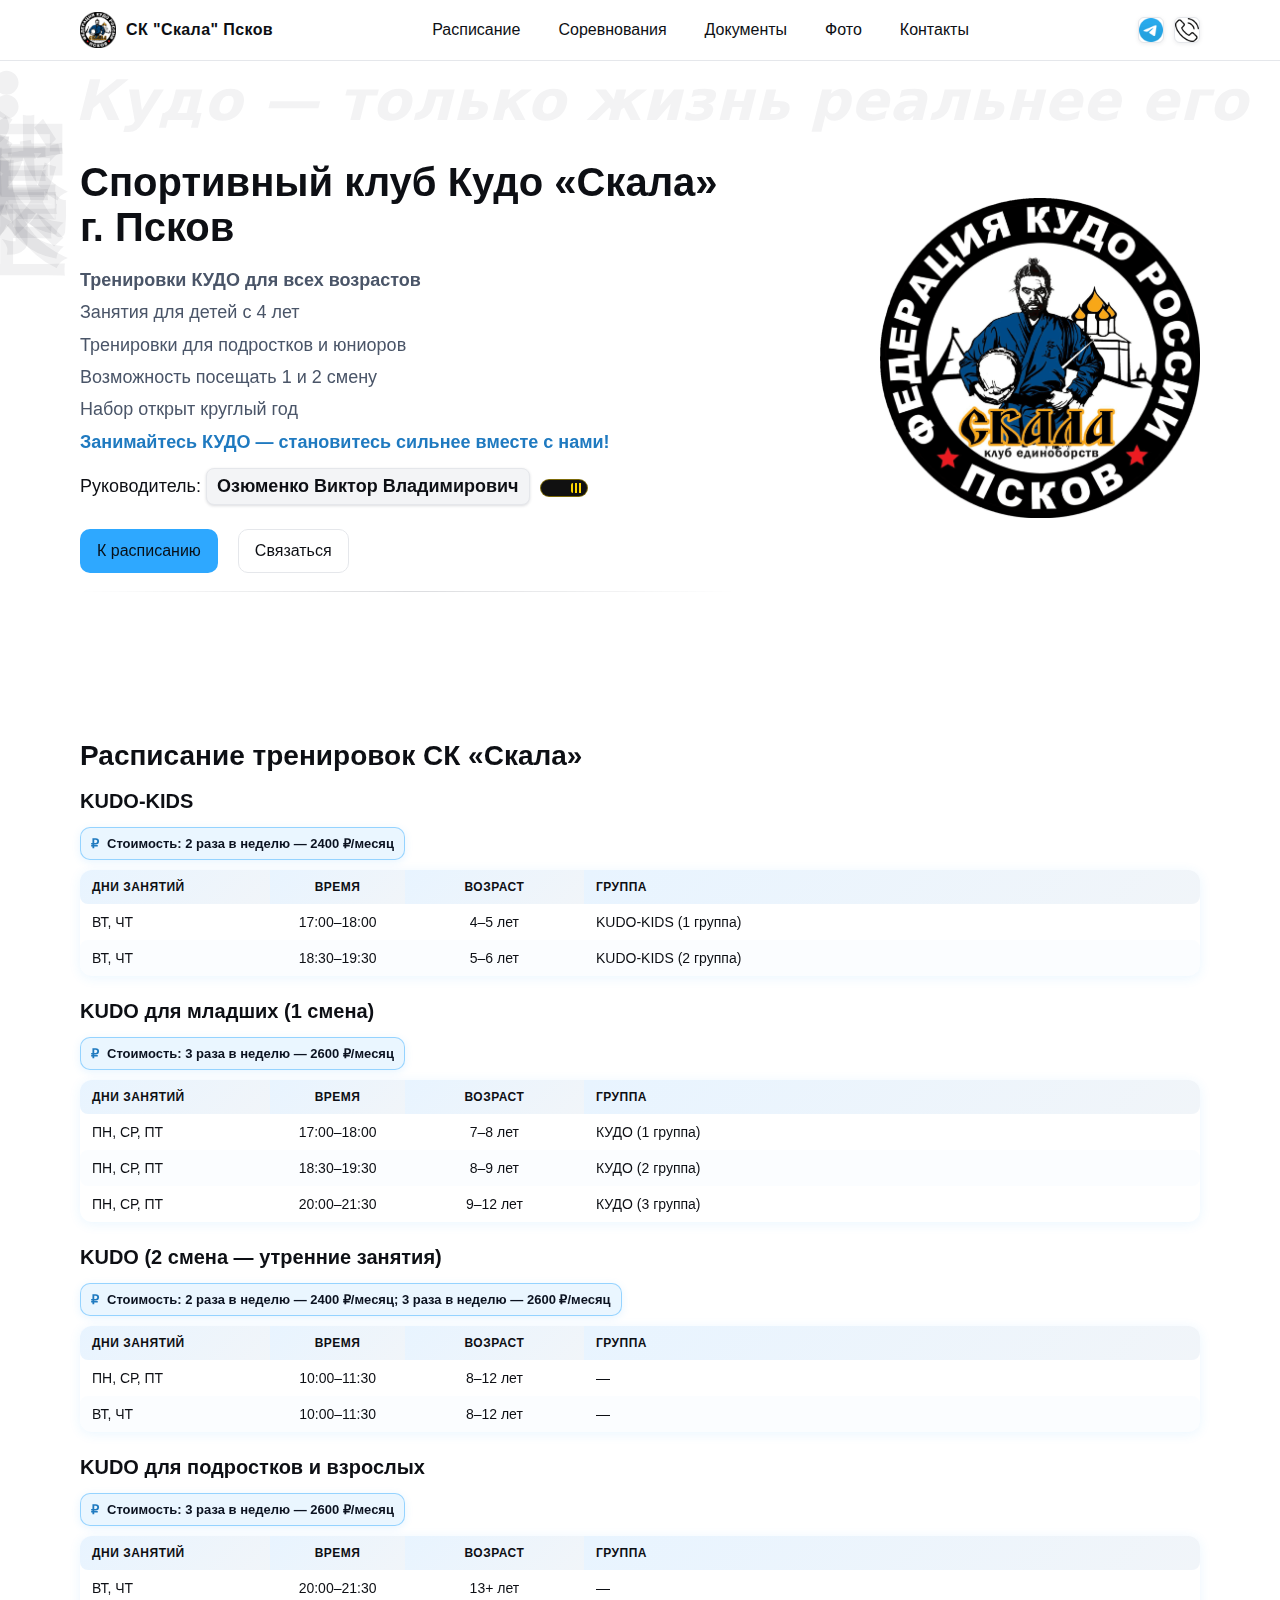
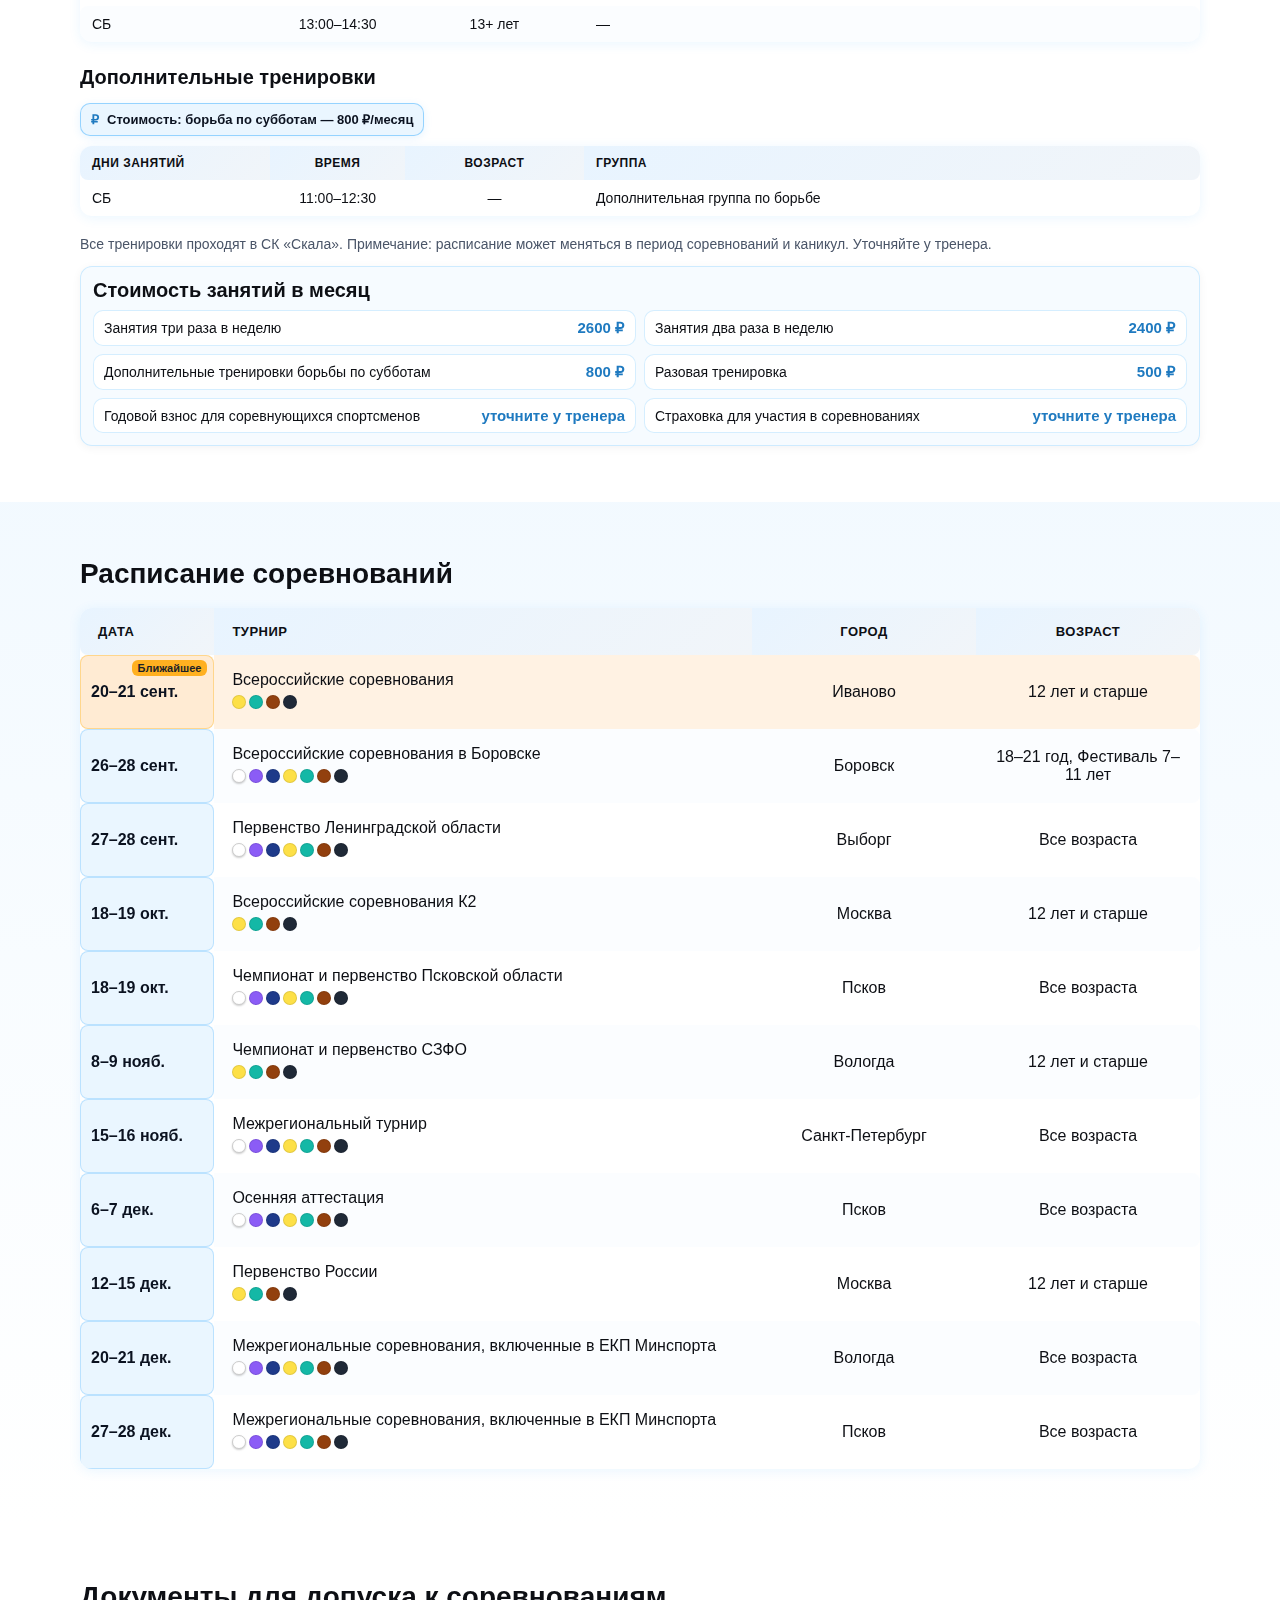
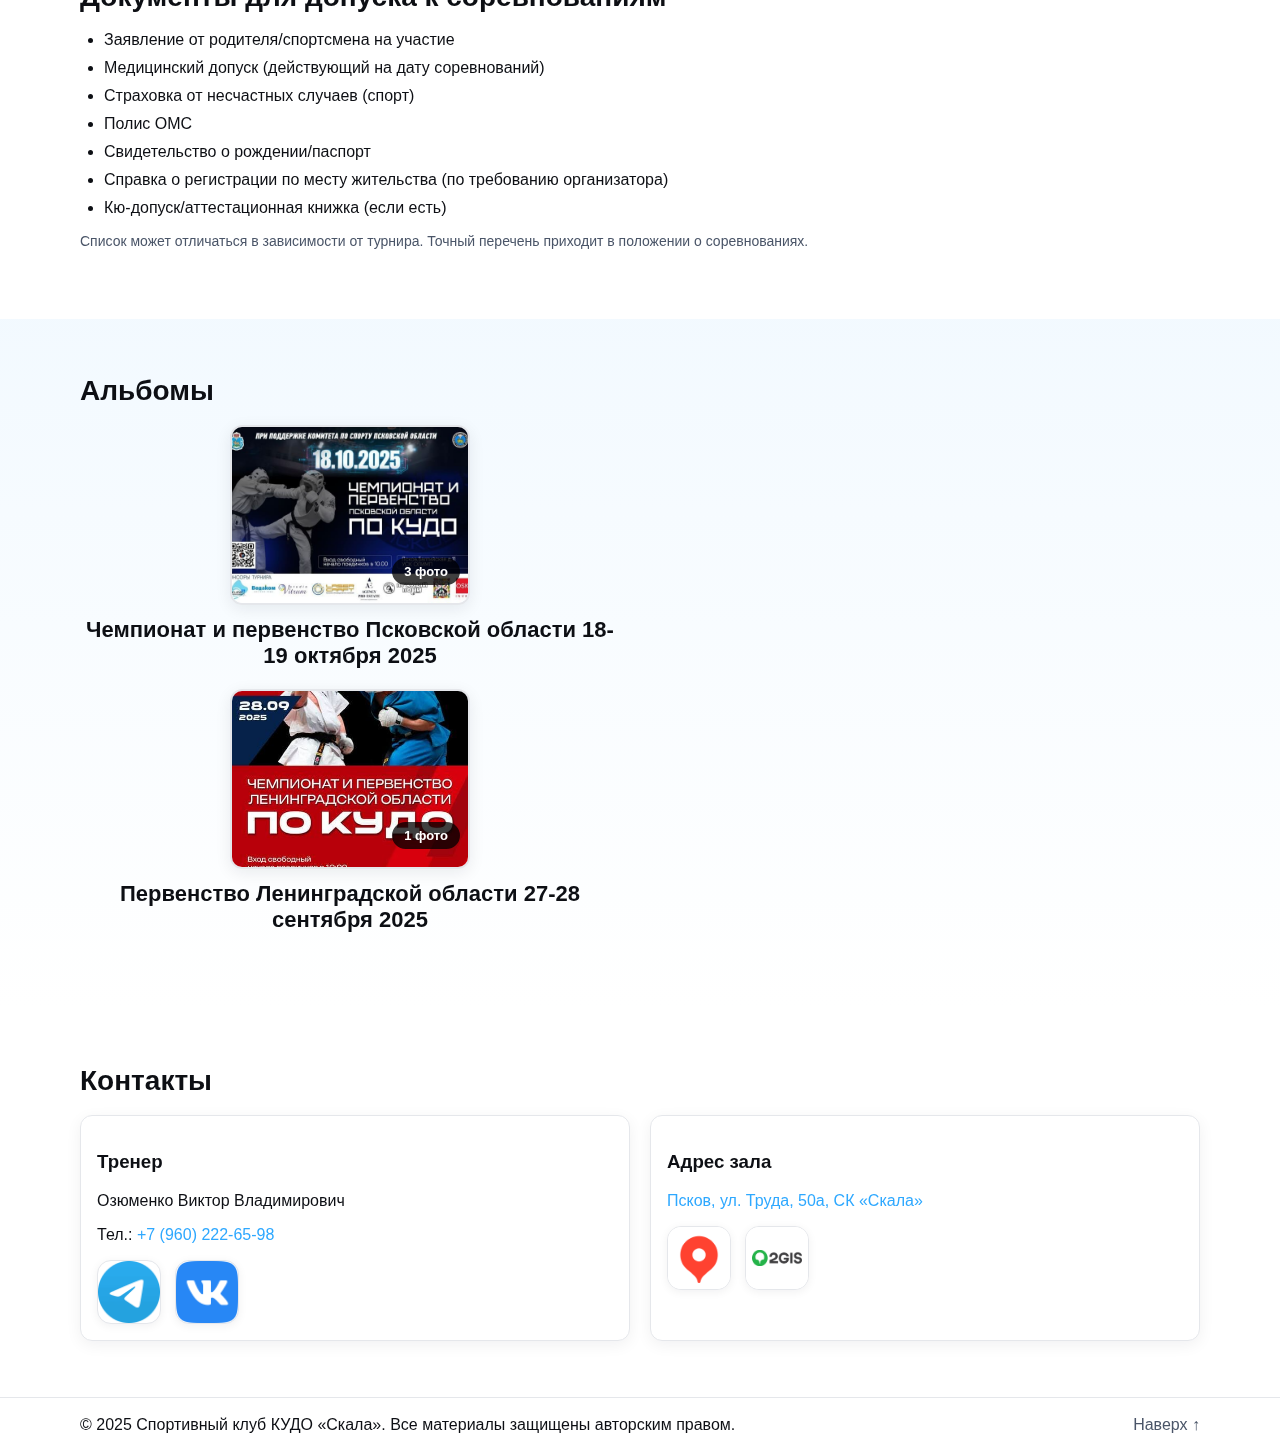
<file: index.html>
<!doctype html>
<html lang="ru">
  <head>
    <meta charset="utf-8" />
    <meta name="viewport" content="width=device-width, initial-scale=1" />
    <title>Спортивный клуб Кудо «Скала» г. Псков</title>
    <meta name="description" content="СК Кудо «Скала», Псков — тренировки для детей с 4 лет, подростков и взрослых. Расписание, стоимость занятий, документы для соревнований, контакты и фотогалерея." />
    <meta name="keywords" content="Кудо Псков, СК Скала, секция кудо, единоборства Псков, тренировки кудо для детей, кудо для взрослых, расписание кудо, соревнования кудо" />
    <meta name="robots" content="index, follow" />
    <meta name="theme-color" content="#ffffff" />
    <meta property="og:type" content="website" />
    <meta property="og:locale" content="ru_RU" />
    <meta property="og:title" content="Спортивный клуб Кудо «Скала» г. Псков" />
    <meta property="og:description" content="Тренировки Кудо в Пскове: дети с 4 лет, подростки и взрослые. Расписание и стоимость занятий, документы и соревнования." />
    <meta property="og:image" content="foto/skala_pskov.png" />
    <meta name="twitter:card" content="summary_large_image" />
    <meta name="twitter:title" content="Спортивный клуб Кудо «Скала» г. Псков" />
    <meta name="twitter:description" content="Тренировки Кудо в Пскове: дети с 4 лет, подростки и взрослые. Расписание и стоимость, соревнования, контакты." />
    <meta name="twitter:image" content="foto/skala_pskov.png" />
    <link rel="preload" href="assets/css/styles.css" as="style" />
    <link rel="preload" href="foto/skala_pskov.png" as="image" />
    <link rel="stylesheet" href="assets/css/styles.css" />
    <link rel="icon" href="foto/skala_pskov.png" type="image/png" />
    <link rel="shortcut icon" href="foto/skala_pskov.png" type="image/png" />
  </head>
  <body>
    <script type="application/ld+json">
      {
        "@context": "https://schema.org",
        "@type": "SportsClub",
        "name": "СК Кудо «Скала»",
        "address": {
          "@type": "PostalAddress",
          "addressLocality": "Псков",
          "streetAddress": "ул. Труда, 50а"
        },
        "telephone": "+7-960-222-65-98",
        "image": "foto/skala_pskov.png",
        "sameAs": [
          "https://t.me/Viktor72Nevsky",
          "https://vk.com/club178858756"
        ]
      }
    </script>
    <header class="site-header" id="home">
      <div class="container header-inner">
        <a href="#" class="brand" id="scrollToTop">
          <img src="foto/skala_pskov.png" alt="СК Скала — Кудо Псков" class="brand-logo" width="36" height="36" />
          <span class="brand-title">СК "Скала" Псков</span>
        </a>
        <button class="nav-toggle" aria-label="Открыть меню" aria-expanded="false">☰</button>
        <nav class="site-nav">
          <a href="#schedule">Расписание</a>
          <a href="#events">Соревнования</a>
          <a href="#docs">Документы</a>
          <a href="#gallery">Фото</a>
          <a href="#contacts">Контакты</a>
        </nav>
        <div class="header-social">
          <a href="https://t.me/Viktor72Nevsky" target="_blank" rel="noopener" aria-label="Telegram">
            <img src="foto/tg.png" alt="Telegram" class="header-icon" width="26" height="26" loading="lazy" decoding="async" />
          </a>
          <a href="tel:+79602226598" aria-label="Позвонить тренеру">
            <img src="foto/telephone.png" alt="Телефон" class="header-icon" width="26" height="26" loading="lazy" decoding="async" />
          </a>
        </div>
      </div>
    </header>

    <main>
      <section class="hero">
        <div class="container hero-inner">
          <div class="hero-text">
            <h1>Спортивный клуб Кудо «Скала» г. Псков</h1>
            <p><strong>Тренировки КУДО для всех возрастов</strong></p>
            <p>Занятия для детей с 4 лет</p>
            <p>Тренировки для подростков и юниоров</p>
            <p>Возможность посещать 1 и 2 смену</p>
            <p>Набор открыт круглый год</p>
            <p class="accent">Занимайтесь КУДО — становитесь сильнее вместе с нами!</p>
            <p class="coach-info">Руководитель: <span class="name" title="Открыть фото">Озюменко Виктор Владимирович</span><span class="belt-link" aria-label="Чёрный пояс, 3 дан" title="Открыть фото пояса"></span></p>
            <div class="hero-cta">
              <a class="btn btn-primary" href="#schedule">К расписанию</a>
              <a class="btn btn-secondary" href="#contacts">Связаться</a>
            </div>
            <hr class="hero-divider" />
          </div>
          <div class="hero-media">
            <img src="foto/skala_pskov.png" alt="СК Скала — Кудо" />
          </div>
        </div>
      </section>

      <section id="schedule" class="section">
        <div class="container">
          <h2>Расписание тренировок СК «Скала»</h2>

          <h3>KUDO-KIDS</h3>
          <div class="price-note">Стоимость: 2 раза в неделю — 2400 ₽/месяц</div>
          <div class="table-wrap">
            <table class="table">
              <thead>
                <tr>
                  <th>Дни занятий</th>
                  <th>Время</th>
                  <th>Возраст</th>
                  <th>Группа</th>
                </tr>
              </thead>
              <tbody>
                <tr>
                  <td>ВТ, ЧТ</td>
                  <td>17:00–18:00</td>
                  <td>4–5 лет</td>
                  <td>KUDO-KIDS (1 группа)</td>
                </tr>
                <tr>
                  <td>ВТ, ЧТ</td>
                  <td>18:30–19:30</td>
                  <td>5–6 лет</td>
                  <td>KUDO-KIDS (2 группа)</td>
                </tr>
              </tbody>
            </table>
          </div>

          <h3>KUDO для младших (1 смена)</h3>
          <div class="price-note">Стоимость: 3 раза в неделю — 2600 ₽/месяц</div>
          <div class="table-wrap">
            <table class="table">
              <thead>
                <tr>
                  <th>Дни занятий</th>
                  <th>Время</th>
                  <th>Возраст</th>
                  <th>Группа</th>
                </tr>
              </thead>
              <tbody>
                <tr>
                  <td>ПН, СР, ПТ</td>
                  <td>17:00–18:00</td>
                  <td>7–8 лет</td>
                  <td>КУДО (1 группа)</td>
                </tr>
                <tr>
                  <td>ПН, СР, ПТ</td>
                  <td>18:30–19:30</td>
                  <td>8–9 лет</td>
                  <td>КУДО (2 группа)</td>
                </tr>
                <tr>
                  <td>ПН, СР, ПТ</td>
                  <td>20:00–21:30</td>
                  <td>9–12 лет</td>
                  <td>КУДО (3 группа)</td>
                </tr>
              </tbody>
            </table>
          </div>

          <h3>KUDO (2 смена — утренние занятия)</h3>
          <div class="price-note">Стоимость: 2 раза в неделю — 2400 ₽/месяц; 3 раза в неделю — 2600 ₽/месяц</div>
          <div class="table-wrap">
            <table class="table">
              <thead>
                <tr>
                  <th>Дни занятий</th>
                  <th>Время</th>
                  <th>Возраст</th>
                  <th>Группа</th>
                </tr>
              </thead>
              <tbody>
                <tr>
                  <td>ПН, СР, ПТ</td>
                  <td>10:00–11:30</td>
                  <td>8–12 лет</td>
                  <td>—</td>
                </tr>
                <tr>
                  <td>ВТ, ЧТ</td>
                  <td>10:00–11:30</td>
                  <td>8–12 лет</td>
                  <td>—</td>
                </tr>
              </tbody>
            </table>
          </div>

          <h3>KUDO для подростков и взрослых</h3>
          <div class="price-note">Стоимость: 3 раза в неделю — 2600 ₽/месяц</div>
          <div class="table-wrap">
            <table class="table">
              <thead>
                <tr>
                  <th>Дни занятий</th>
                  <th>Время</th>
                  <th>Возраст</th>
                  <th>Группа</th>
                </tr>
              </thead>
              <tbody>
                <tr>
                  <td>ВТ, ЧТ</td>
                  <td>20:00–21:30</td>
                  <td>13+ лет</td>
                  <td>—</td>
                </tr>
                <tr>
                  <td>СБ</td>
                  <td>13:00–14:30</td>
                  <td>13+ лет</td>
                  <td>—</td>
                </tr>
              </tbody>
            </table>
          </div>

          <h3>Дополнительные тренировки</h3>
          <div class="price-note">Стоимость: борьба по субботам — 800 ₽/месяц</div>
          <div class="table-wrap">
            <table class="table">
              <thead>
                <tr>
                  <th>Дни занятий</th>
                  <th>Время</th>
                  <th>Возраст</th>
                  <th>Группа</th>
                </tr>
              </thead>
              <tbody>
                <tr>
                  <td>СБ</td>
                  <td>11:00–12:30</td>
                  <td>—</td>
                  <td>Дополнительная группа по борьбе</td>
                </tr>
              </tbody>
            </table>
          </div>

          <p class="note">Все тренировки проходят в СК «Скала». Примечание: расписание может меняться в период соревнований и каникул. Уточняйте у тренера.</p>

          <div class="pricing-box" aria-labelledby="pricing-title">
            <h3 id="pricing-title">Стоимость занятий в месяц</h3>
            <ul class="pricing-list">
              <li><span>Занятия три раза в неделю</span><b>2600 ₽</b></li>
              <li><span>Занятия два раза в неделю</span><b>2400 ₽</b></li>
              <li><span>Дополнительные тренировки борьбы по субботам</span><b>800 ₽</b></li>
              <li><span>Разовая тренировка</span><b>500 ₽</b></li>
              <li><span>Годовой взнос для соревнующихся спортсменов</span><b>уточните у тренера</b></li>
              <li><span>Страховка для участия в соревнованиях</span><b>уточните у тренера</b></li>
            </ul>
          </div>
        </div>
      </section>

      <section id="events" class="section alt">
        <div class="container">
          <h2>Расписание соревнований</h2>
          <div class="table-wrap">
            <table class="table">
              <thead>
                <tr>
                  <th>Дата</th>
                  <th>Турнир</th>
                  <th>Город</th>
                  <th>Возраст</th>
                </tr>
              </thead>
              <tbody>
                <tr>
                  <td>20–21 сент.</td>
                  <td>Всероссийские соревнования</td>
                  <td>Иваново</td>
                  <td>12 лет и старше</td>
                </tr>
                <tr>
                  <td>27–28 сент.</td>
                  <td>Первенство Ленинградской области</td>
                  <td>Выборг</td>
                  <td>Все возраста</td>
                </tr>
                <tr>
                  <td>26–28 сент.</td>
                  <td>Всероссийские соревнования в Боровске</td>
                  <td>Боровск</td>
                  <td>18–21 год, Фестиваль 7–11 лет</td>
                </tr>
                <tr>
                  <td>18–19 окт.</td>
                  <td>Всероссийские соревнования К2</td>
                  <td>Москва</td>
                  <td>12 лет и старше</td>
                </tr>
                <tr>
                  <td>18–19 окт.</td>
                  <td>Чемпионат и первенство Псковской области</td>
                  <td>Псков</td>
                  <td>Все возраста</td>
                </tr>
                <tr>
                  <td>8–9 нояб.</td>
                  <td>Чемпионат и первенство СЗФО</td>
                  <td>Вологда</td>
                  <td>12 лет и старше</td>
                </tr>
                <tr>
                  <td>15–16 нояб.</td>
                  <td>Межрегиональный турнир</td>
                  <td>Санкт‑Петербург</td>
                  <td>Все возраста</td>
                </tr>
                <tr>
                  <td>6–7 дек.</td>
                  <td>Осенняя аттестация</td>
                  <td>Псков</td>
                  <td>Все возраста</td>
                </tr>
                <tr>
                  <td>12–15 дек.</td>
                  <td>Первенство России</td>
                  <td>Москва</td>
                  <td>12 лет и старше</td>
                </tr>
                <tr>
                  <td>20–21 дек.</td>
                  <td>Межрегиональные соревнования, включенные в ЕКП Минспорта</td>
                  <td>Вологда</td>
                  <td>Все возраста</td>
                </tr>
                <tr>
                  <td>27–28 дек.</td>
                  <td>Межрегиональные соревнования, включенные в ЕКП Минспорта</td>
                  <td>Псков</td>
                  <td>Все возраста</td>
                </tr>
              </tbody>
            </table>
          </div>
        </div>
      </section>

      <section id="docs" class="section">
        <div class="container">
          <h2>Документы для допуска к соревнованиям</h2>
          <ul class="doc-list">
            <li>Заявление от родителя/спортсмена на участие</li>
            <li>Медицинский допуск (действующий на дату соревнований)</li>
            <li>Страховка от несчастных случаев (спорт)</li>
            <li>Полис ОМС</li>
            <li>Свидетельство о рождении/паспорт</li>
            <li>Справка о регистрации по месту жительства (по требованию организатора)</li>
            <li>Кю-допуск/аттестационная книжка (если есть)</li>
          </ul>
          <p class="note">Список может отличаться в зависимости от турнира. Точный перечень приходит в положении о соревнованиях.</p>
        </div>
      </section>

      <section id="gallery" class="section alt">
        <div class="container">
          <h2>Альбомы</h2>
          
          <div class="albums-container">
            <div class="photo-album">
            <div class="album-cover">
              <a href="sorevnovaniya/pskov_okt_2025/18-19_okt.jpg" data-album-gallery="Чемпионат и первенство Псковской области 18-19 октября 2025" data-album-count="3">
                <div class="album-cover-inner">
                  <img src="sorevnovaniya/pskov_okt_2025/18-19_okt.jpg" alt="Чемпионат и первенство Псковской области 18-19 октября 2025" loading="lazy" decoding="async" />
                  <span class="album-count">3 фото</span>
                </div>
              </a>
              <h3>Чемпионат и первенство Псковской области 18-19 октября 2025</h3>
            </div>
            <div class="gallery-grid" data-gallery data-album="Чемпионат и первенство Псковской области 18-19 октября 2025" style="display: none;">
              <a href="sorevnovaniya/pskov_okt_2025/18-19_okt_1.jpg" class="gallery-item" data-caption="Чемпионат и первенство Псковской области 18-19 октября 2025"><img src="sorevnovaniya/pskov_okt_2025/18-19_okt_1.jpg" alt="Чемпионат и первенство Псковской области 2025" loading="lazy" decoding="async" /></a>
              <a href="sorevnovaniya/pskov_okt_2025/18-19_okt_2.jpg" class="gallery-item" data-caption="Чемпионат и первенство Псковской области 18-19 октября 2025"><img src="sorevnovaniya/pskov_okt_2025/18-19_okt_2.jpg" alt="Чемпионат и первенство Псковской области 2025" loading="lazy" decoding="async" /></a>
              <a href="sorevnovaniya/pskov_okt_2025/18-19_okt_3.jpg" class="gallery-item" data-caption="Чемпионат и первенство Псковской области 18-19 октября 2025"><img src="sorevnovaniya/pskov_okt_2025/18-19_okt_3.jpg" alt="Чемпионат и первенство Псковской области 2025" loading="lazy" decoding="async" /></a>
            </div>
          
          <div class="photo-album">
            <div class="album-cover">
              <a href="sorevnovaniya/vyborg_sent_2025/27-28_sent_vyborg.jpg" data-album-gallery="Первенство Ленинградской области 27-28 сентября 2025" data-album-count="1">
                <div class="album-cover-inner">
                  <img src="sorevnovaniya/vyborg_sent_2025/27-28_sent_vyborg.jpg" alt="Первенство Ленинградской области 27-28 сентября 2025" loading="lazy" decoding="async" />
                  <span class="album-count">1 фото</span>
                </div>
              </a>
              <h3>Первенство Ленинградской области 27-28 сентября 2025</h3>
            </div>
            <div class="gallery-grid" data-gallery data-album="Первенство Ленинградской области 27-28 сентября 2025" style="display: none;">
              <a href="sorevnovaniya/vyborg_sent_2025/27-28_sent_vyborg.jpg" class="gallery-item" data-caption="Первенство Ленинградской области 27-28 сентября 2025"><img src="sorevnovaniya/vyborg_sent_2025/27-28_sent_vyborg.jpg" alt="Первенство Ленинградской области 2025" loading="lazy" decoding="async" /></a>
            </div>
          </div>
          </div>
        </div>
      </section>

      <section id="contacts" class="section">
        <div class="container">
          <h2>Контакты</h2>
          <div class="contacts">
            <div class="contacts-item">
              <h3>Тренер</h3>
                <p><span class="name" title="Открыть фото">Озюменко Виктор Владимирович</span></p>
                <p>Тел.: <a href="tel:+79602226598">+7 (960) 222‑65‑98</a></p>
                <div class="contact-icons">
                  <a href="https://t.me/Viktor72Nevsky" target="_blank" rel="noopener" aria-label="Telegram">
                    <img src="foto/tg.png" alt="Telegram" />
                  </a>
                  <a href="https://vk.com/club178858756" target="_blank" rel="noopener" aria-label="VK">
                    <img src="foto/vk.png" alt="VK" />
                  </a>
                </div>
            </div>
            <div class="contacts-item">
              <h3>Адрес зала</h3>
                <p><a href="https://yandex.ru/maps/?text=%D0%9F%D1%81%D0%BA%D0%BE%D0%B2%2C%20%D1%83%D0%BB.%20%D0%A2%D1%80%D1%83%D0%B4%D0%B0%2C%2050%D0%B0" target="_blank" rel="noopener">Псков, ул. Труда, 50а, СК «Скала»</a></p>
                <div class="contact-icons">
                  <a href="https://yandex.ru/maps/?text=%D0%9F%D1%81%D0%BA%D0%BE%D0%B2%2C%20%D1%83%D0%BB.%20%D0%A2%D1%80%D1%83%D0%B4%D0%B0%2C%2050%D0%B0" target="_blank" rel="noopener" aria-label="Яндекс.Карты">
                    <img src="foto/Yandex.png" alt="Яндекс Карты" />
                  </a>
                  <a href="https://2gis.ru/search/%D0%9F%D1%81%D0%BA%D0%BE%D0%B2%2C%20%D1%83%D0%BB.%20%D0%A2%D1%80%D1%83%D0%B4%D0%B0%2C%2050%D0%B0" target="_blank" rel="noopener" aria-label="2ГИС">
                    <img src="foto/2GIS.png" alt="2ГИС" />
                  </a>
                </div>
            </div>
          </div>
        </div>
      </section>
    </main>

    <footer class="site-footer">
      <div class="container footer-inner">
        <span>© 2025 Спортивный клуб КУДО «Скала». Все материалы защищены авторским правом.</span>
        <a href="#home" class="to-top">Наверх ↑</a>
      </div>
    </footer>

    <div id="lightbox" class="lightbox" hidden>
      <button class="lightbox-close" aria-label="Закрыть">×</button>
      <button class="lightbox-prev" aria-label="Предыдущее">‹</button>
      <figure style="margin:0; text-align:center;">
        <img class="lightbox-image" alt="" />
        <figcaption class="lightbox-caption" style="margin-top:10px;"></figcaption>
      </figure>
      <button class="lightbox-next" aria-label="Следующее">›</button>
    </div>

    <script src="assets/js/main.js" defer></script>
  </body>
  </html>
</file>
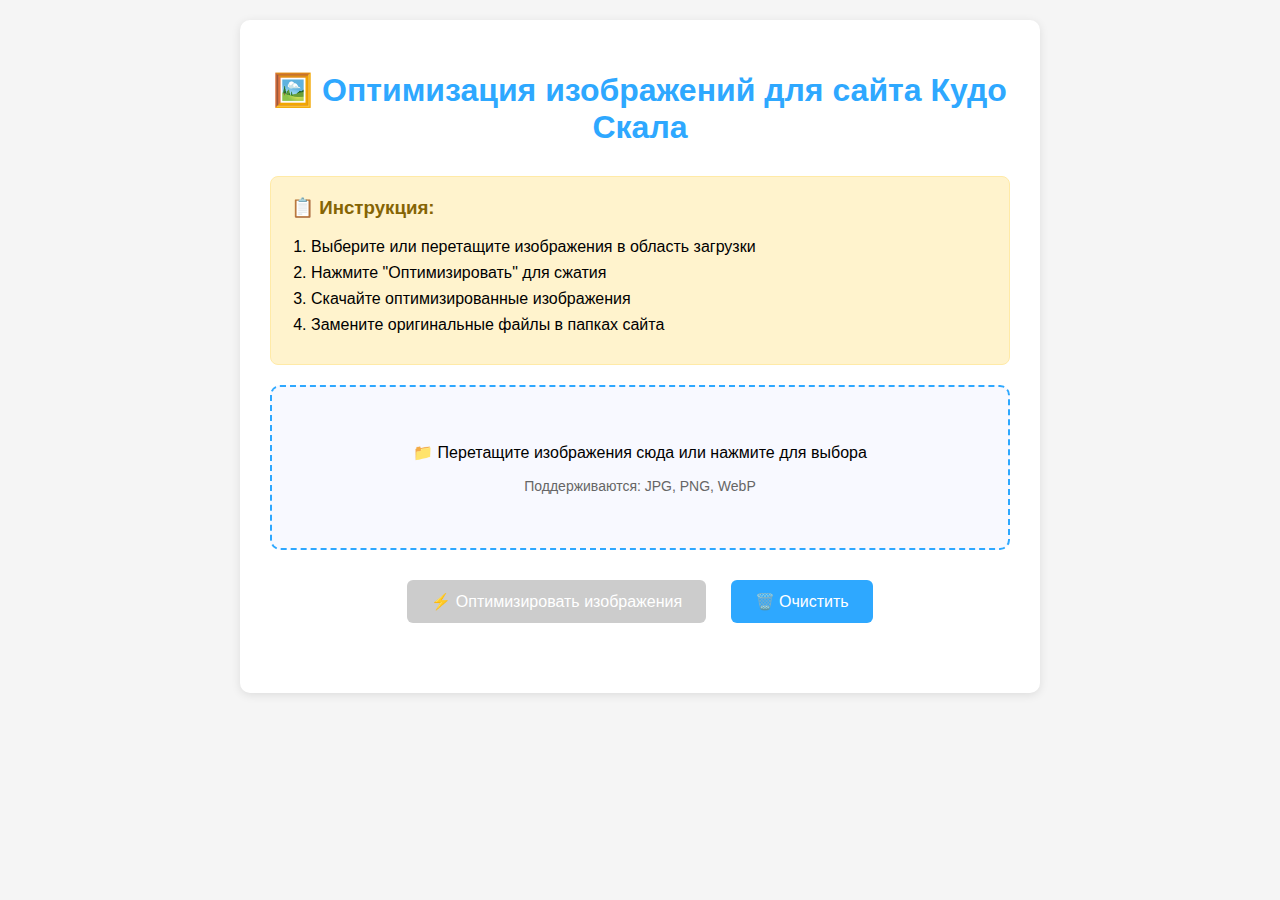
<file: image_optimizer.html>
<!DOCTYPE html>
<html lang="ru">
<head>
    <meta charset="UTF-8">
    <meta name="viewport" content="width=device-width, initial-scale=1.0">
    <title>Оптимизация изображений для сайта Кудо Скала</title>
    <style>
        body {
            font-family: Arial, sans-serif;
            max-width: 800px;
            margin: 0 auto;
            padding: 20px;
            background: #f5f5f5;
        }
        .container {
            background: white;
            padding: 30px;
            border-radius: 10px;
            box-shadow: 0 2px 10px rgba(0,0,0,0.1);
        }
        h1 {
            color: #2ea8ff;
            text-align: center;
            margin-bottom: 30px;
        }
        .upload-area {
            border: 2px dashed #2ea8ff;
            border-radius: 10px;
            padding: 40px;
            text-align: center;
            margin: 20px 0;
            background: #f8f9ff;
            cursor: pointer;
            transition: all 0.3s ease;
        }
        .upload-area:hover {
            background: #e8f4ff;
            border-color: #1f7ac0;
        }
        .upload-area.dragover {
            background: #d4edff;
            border-color: #1f7ac0;
        }
        input[type="file"] {
            display: none;
        }
        .btn {
            background: #2ea8ff;
            color: white;
            border: none;
            padding: 12px 24px;
            border-radius: 6px;
            cursor: pointer;
            font-size: 16px;
            margin: 10px;
        }
        .btn:hover {
            background: #1f7ac0;
        }
        .btn:disabled {
            background: #ccc;
            cursor: not-allowed;
        }
        .results {
            margin-top: 30px;
        }
        .image-item {
            display: flex;
            align-items: center;
            padding: 15px;
            border: 1px solid #ddd;
            border-radius: 8px;
            margin: 10px 0;
            background: #fafafa;
        }
        .image-preview {
            width: 80px;
            height: 60px;
            object-fit: cover;
            border-radius: 4px;
            margin-right: 15px;
        }
        .image-info {
            flex: 1;
        }
        .image-name {
            font-weight: bold;
            margin-bottom: 5px;
        }
        .image-size {
            color: #666;
            font-size: 14px;
        }
        .download-btn {
            background: #28a745;
            color: white;
            border: none;
            padding: 8px 16px;
            border-radius: 4px;
            cursor: pointer;
            text-decoration: none;
            display: inline-block;
        }
        .download-btn:hover {
            background: #218838;
        }
        .progress {
            width: 100%;
            height: 20px;
            background: #e0e0e0;
            border-radius: 10px;
            overflow: hidden;
            margin: 20px 0;
        }
        .progress-bar {
            height: 100%;
            background: #2ea8ff;
            width: 0%;
            transition: width 0.3s ease;
        }
        .instructions {
            background: #fff3cd;
            border: 1px solid #ffeaa7;
            border-radius: 8px;
            padding: 20px;
            margin: 20px 0;
        }
        .instructions h3 {
            margin-top: 0;
            color: #856404;
        }
        .instructions ol {
            margin: 10px 0;
            padding-left: 20px;
        }
        .instructions li {
            margin: 8px 0;
        }
    </style>
</head>
<body>
    <div class="container">
        <h1>🖼️ Оптимизация изображений для сайта Кудо Скала</h1>
        
        <div class="instructions">
            <h3>📋 Инструкция:</h3>
            <ol>
                <li>Выберите или перетащите изображения в область загрузки</li>
                <li>Нажмите "Оптимизировать" для сжатия</li>
                <li>Скачайте оптимизированные изображения</li>
                <li>Замените оригинальные файлы в папках сайта</li>
            </ol>
        </div>

        <div class="upload-area" id="uploadArea">
            <p>📁 Перетащите изображения сюда или нажмите для выбора</p>
            <p style="color: #666; font-size: 14px;">Поддерживаются: JPG, PNG, WebP</p>
            <input type="file" id="fileInput" multiple accept="image/*">
        </div>

        <div style="text-align: center;">
            <button class="btn" id="optimizeBtn" disabled>⚡ Оптимизировать изображения</button>
            <button class="btn" id="clearBtn">🗑️ Очистить</button>
        </div>

        <div class="progress" id="progressContainer" style="display: none;">
            <div class="progress-bar" id="progressBar"></div>
        </div>

        <div class="results" id="results"></div>
    </div>

    <script>
        const uploadArea = document.getElementById('uploadArea');
        const fileInput = document.getElementById('fileInput');
        const optimizeBtn = document.getElementById('optimizeBtn');
        const clearBtn = document.getElementById('clearBtn');
        const progressContainer = document.getElementById('progressContainer');
        const progressBar = document.getElementById('progressBar');
        const results = document.getElementById('results');

        let selectedFiles = [];

        // Обработка drag & drop
        uploadArea.addEventListener('dragover', (e) => {
            e.preventDefault();
            uploadArea.classList.add('dragover');
        });

        uploadArea.addEventListener('dragleave', () => {
            uploadArea.classList.remove('dragover');
        });

        uploadArea.addEventListener('drop', (e) => {
            e.preventDefault();
            uploadArea.classList.remove('dragover');
            handleFiles(e.dataTransfer.files);
        });

        uploadArea.addEventListener('click', () => {
            fileInput.click();
        });

        fileInput.addEventListener('change', (e) => {
            handleFiles(e.target.files);
        });

        function handleFiles(files) {
            selectedFiles = Array.from(files).filter(file => file.type.startsWith('image/'));
            updateUI();
        }

        function updateUI() {
            if (selectedFiles.length > 0) {
                optimizeBtn.disabled = false;
                optimizeBtn.textContent = `⚡ Оптимизировать ${selectedFiles.length} изображений`;
            } else {
                optimizeBtn.disabled = true;
                optimizeBtn.textContent = '⚡ Оптимизировать изображения';
            }
        }

        function formatBytes(bytes) {
            if (bytes === 0) return '0 Bytes';
            const k = 1024;
            const sizes = ['Bytes', 'KB', 'MB', 'GB'];
            const i = Math.floor(Math.log(bytes) / Math.log(k));
            return parseFloat((bytes / Math.pow(k, i)).toFixed(2)) + ' ' + sizes[i];
        }

        function optimizeImage(file, quality = 0.8) {
            return new Promise((resolve) => {
                const canvas = document.createElement('canvas');
                const ctx = canvas.getContext('2d');
                const img = new Image();

                img.onload = () => {
                    // Изменяем размер если изображение слишком большое
                    let { width, height } = img;
                    const maxWidth = 1920;
                    
                    if (width > maxWidth) {
                        height = (height * maxWidth) / width;
                        width = maxWidth;
                    }

                    canvas.width = width;
                    canvas.height = height;

                    // Рисуем изображение на canvas
                    ctx.drawImage(img, 0, 0, width, height);

                    // Конвертируем в blob
                    canvas.toBlob((blob) => {
                        resolve({
                            original: file,
                            optimized: blob,
                            originalSize: file.size,
                            optimizedSize: blob.size,
                            savings: ((file.size - blob.size) / file.size) * 100
                        });
                    }, 'image/jpeg', quality);
                };

                img.src = URL.createObjectURL(file);
            });
        }

        async function optimizeImages() {
            if (selectedFiles.length === 0) return;

            optimizeBtn.disabled = true;
            progressContainer.style.display = 'block';
            results.innerHTML = '';

            const optimizedImages = [];

            for (let i = 0; i < selectedFiles.length; i++) {
                const file = selectedFiles[i];
                const progress = ((i + 1) / selectedFiles.length) * 100;
                progressBar.style.width = progress + '%';

                try {
                    const result = await optimizeImage(file);
                    optimizedImages.push(result);
                    
                    // Показываем результат
                    const item = document.createElement('div');
                    item.className = 'image-item';
                    item.innerHTML = `
                        <img src="${URL.createObjectURL(file)}" class="image-preview" alt="Preview">
                        <div class="image-info">
                            <div class="image-name">${file.name}</div>
                            <div class="image-size">
                                ${formatBytes(result.originalSize)} → ${formatBytes(result.optimizedSize)} 
                                (${result.savings.toFixed(1)}% экономии)
                            </div>
                        </div>
                        <a href="${URL.createObjectURL(result.optimized)}" 
                           download="${file.name.replace(/\.[^/.]+$/, '_optimized.jpg')}" 
                           class="download-btn">📥 Скачать</a>
                    `;
                    results.appendChild(item);
                } catch (error) {
                    console.error('Ошибка при оптимизации:', error);
                }
            }

            progressContainer.style.display = 'none';
            optimizeBtn.disabled = false;
            updateUI();

            // Показываем общую статистику
            const totalOriginal = optimizedImages.reduce((sum, img) => sum + img.originalSize, 0);
            const totalOptimized = optimizedImages.reduce((sum, img) => sum + img.optimizedSize, 0);
            const totalSavings = ((totalOriginal - totalOptimized) / totalOriginal) * 100;

            const stats = document.createElement('div');
            stats.style.cssText = 'background: #d4edda; border: 1px solid #c3e6cb; border-radius: 8px; padding: 15px; margin: 20px 0; text-align: center;';
            stats.innerHTML = `
                <h3 style="margin: 0 0 10px; color: #155724;">🎉 Оптимизация завершена!</h3>
                <p style="margin: 0; color: #155724;">
                    Общая экономия: ${formatBytes(totalOriginal - totalOptimized)} 
                    (${totalSavings.toFixed(1)}% от исходного размера)
                </p>
            `;
            results.insertBefore(stats, results.firstChild);
        }

        function clearResults() {
            selectedFiles = [];
            results.innerHTML = '';
            progressContainer.style.display = 'none';
            fileInput.value = '';
            updateUI();
        }

        optimizeBtn.addEventListener('click', optimizeImages);
        clearBtn.addEventListener('click', clearResults);
    </script>
</body>
</html>
</file>
<file: assets/css/styles.css>
/* Базовые стили */
:root {
  --text: #0d0f14;
  --muted: #4a5568;
  --primary: #2ea8ff;
  --primary-700: #1f7ac0;
  --card: #ffffff;
  --border: #e5e7eb;
  --accent: #0ea5e9;
}

* { box-sizing: border-box; }
html, body { height: 100%; }
html { position: relative; }
body {
  margin: 0;
  font-family: Arial, Helvetica, sans-serif;
  color: var(--text);
  background: #ffffff;
  position: relative;
  padding-top: 60px; /* отступ под фиксированную шапку */
}
/* Вертикальная надпись слева на всём сайте */
body::before {
  content: "実戦・実際・人生";
  position: fixed; /* на всю высоту экрана всегда */
  top: 0;
  bottom: 0;
  left: clamp(-80px, calc((100vw - 1120px) / 2 - 140px), 16px); /* смещено левее, вне контента */
  writing-mode: vertical-rl;
  text-orientation: mixed;
  font-weight: 700;
  letter-spacing: 8px;
  font-size: min(14vh, 140px);
  color: rgba(15, 23, 42, 0.06);
  white-space: nowrap; /* один столбец, без переносов */
  line-height: 1.05;
  word-break: keep-all;
  pointer-events: none;
  z-index: 0; /* ниже контента */
}

/* body::after не используется - вертикальная русская надпись удалена */

/* Вторая колонка для правой надписи (левее первой) */
html::after { content: none !important; }
main, .site-header, .site-footer { position: relative; z-index: 1; }

@media (max-width: 900px) {
  body::after, html::after { display: none; }
  /* Японская надпись на мобильных - делаем крупнее и заметнее */
  body::before {
    display: block !important;
    font-size: min(12vh, 80px) !important;
    left: -30px !important;
    letter-spacing: 6px !important;
    color: rgba(15, 23, 42, 0.08) !important;
    font-weight: 800 !important;
  }
}

img { max-width: 100%; display: block; }
a { color: var(--primary); text-decoration: none; }
a:hover { color: var(--accent); }

.container {
  width: min(1120px, 92%);
  margin: 0 auto;
}

/* Шапка */
.site-header {
  position: fixed; /* всегда видима */
  top: 0;
  z-index: 1000;
  background: #ffffff;
  border-bottom: 1px solid var(--border);
  width: 100%;
}
.header-inner {
  display: flex;
  align-items: center;
  justify-content: space-between;
  padding: 12px 0;
}
.header-social { display: flex; align-items: center; gap: 10px; margin-left: 10px; }
.header-icon { width: 26px; height: 26px; border-radius: 6px; border: 1px solid var(--border); background: #fff; box-shadow: 0 1px 4px rgba(15,23,42,0.08); }
.brand { 
  display: flex; 
  align-items: center; 
  gap: 10px; 
  text-decoration: none;
  color: inherit;
  transition: opacity 0.2s ease;
}
.brand:hover { 
  opacity: 0.8; 
  text-decoration: none;
}
.brand-logo { width: 36px; height: 36px; }
.brand-title { font-weight: 700; letter-spacing: 0.4px; }

.site-nav { display: flex; gap: 18px; }
.site-nav a { color: var(--text); padding: 8px 10px; border-radius: 8px; }
.site-nav a:hover { background: #f1f5f9; }

.nav-toggle {
  display: none;
  font-size: 22px;
  color: var(--text);
  background: transparent;
  border: 1px solid var(--border);
  border-radius: 8px;
  padding: 6px 10px;
}

/* Hero */
.hero { 
  padding: 64px 0 92px; 
  position: relative; 
  overflow: hidden; 
}
.hero .hero-text { padding-top: 36px; }
.hero::after {
  content: "Кудо — только жизнь реальнее его";
  position: absolute;
  top: 8px;
  right: 2.5%;
  left: auto;
  font-family: "Trebuchet MS", "Segoe UI", system-ui, -apple-system, Arial, sans-serif;
  font-weight: 700;
  font-style: italic;
  letter-spacing: 0.5px;
  font-size: clamp(22px, 4.8vw, 56px); /* поменьше */
  color: rgba(15, 23, 42, 0.05);
  text-align: right;
  pointer-events: none;
  z-index: 0;
}
.hero-inner {
  display: grid;
  grid-template-columns: 1.2fr 0.8fr;
  gap: 28px;
  align-items: center;
  position: relative;
  z-index: 1;
}
.hero h1 { margin: 0 0 18px; font-size: 40px; }
.hero p { color: var(--muted); margin: 0 0 22px; font-size: clamp(16px, 2.2vw, 18px); }
/* Компоновка текста в герое */
.hero-text p { margin: 8px 0; line-height: 1.35; }
.hero-text p:first-of-type { margin-top: 12px; }
.hero-text p.accent { margin-bottom: 12px; line-height: 1.5; }
.hero-text p:last-of-type { margin-top: 12px; line-height: 1.5; }
.hero-cta {
  margin-top: 24px;
  display: flex;
  flex-wrap: nowrap;
  gap: 10px;
  overflow-x: auto;
}
.hero-cta-note {
  margin-top: 4px;
  font-size: 13px;
  color: var(--muted);
}
.hero-cta-telegram-icon {
  display: inline-block;
  vertical-align: middle;
  margin: 0 2px;
}
.hero-phone {
  margin-top: 2px;
  display: flex;
  align-items: center;
  gap: 8px;
  font-size: 14px;
  color: var(--muted);
}
.hero-phone-label {
  white-space: nowrap;
}
.hero-phone-link {
  display: inline-flex;
  align-items: center;
  gap: 6px;
  padding: 4px 10px;
  border-radius: 999px;
  border: 1px solid var(--border);
  background: #ffffff;
  box-shadow: 0 1px 3px rgba(15, 23, 42, 0.12);
  color: var(--text);
}
.hero-phone-link:hover {
  background: #f9fafb;
  box-shadow: 0 2px 6px rgba(15, 23, 42, 0.2);
}
.hero-phone-icon {
  display: block;
}
.hero-phone-number {
  font-weight: 600;
}
.hero-text .accent { color: var(--primary-700); font-weight: 800; }
.hero-text .name { font-weight: 700; color: var(--text); }
.hero .name {
  color: var(--text);
  display: inline-flex;
  align-items: center;
  gap: 6px;
  padding: 4px 10px;
  border-radius: 8px;
  background: #f3f4f6;
  font-weight: 700;
  box-shadow: 0 1px 3px rgba(15, 23, 42, 0.15);
  transition: background 0.2s ease, transform 0.2s ease, box-shadow 0.2s ease;
  border: 1px solid var(--border);
}
.hero .name::after { content: none; }
.hero .name:hover { 
  background: #e5e7eb; 
  transform: translateY(-1px);
  box-shadow: 0 3px 8px rgba(15, 23, 42, 0.25); 
  text-decoration: underline;
}
.belt-link {
  /* компактная плашка пояса справа от имени */
  display: inline-block;
  vertical-align: middle;
  width: 48px;
  height: 18px;
  margin-left: 10px;
  background: #111; /* черный пояс */
  border-radius: 10px;
  border: 1px solid rgba(255, 215, 0, 0.45);
  position: relative;
  overflow: hidden;
  text-indent: -9999px; /* прячем текст */
}
/* Три вертикальные золотые полоски справа */
.belt-link::after {
  content: '';
  position: absolute;
  top: 3px;
  bottom: 3px;
  right: 4px;
  width: 12px;
  background: linear-gradient(
    to right,
    #FFD700 0 2px, transparent 2px 4px,
    #FFD700 4px 6px, transparent 6px 8px,
    #FFD700 8px 10px, transparent 10px 12px
  );
  border-radius: 2px;
  pointer-events: none;
}
/* Ховер: легкое поднятие */
.belt-link:hover { transform: translateY(-1px); box-shadow: 0 2px 8px rgba(0,0,0,0.35); }
.hero-text .coach-info { 
  color: var(--text); 
  font-size: clamp(16px, 2.2vw, 18px);
  line-height: 1.6;
  margin: 12px 0;
}

.btn {
  display: inline-block;
  padding: 12px 16px;
  border-radius: 10px;
  border: 1px solid var(--border);
  transition: 0.2s ease;
  white-space: nowrap;
}
.btn-primary { background: var(--primary); color: #081018; border-color: transparent; }
.btn-primary:hover { background: var(--primary-700); }
.btn-secondary {
  background: #ffffff;
  color: var(--text);
}
.btn + .btn { margin-left: 10px; }

.hero-media { justify-self: end; }
.hero-media img { width: 320px; max-width: 100%; }

/* Разделитель под кнопками героя */
.hero-divider {
  border: 0;
  height: 1px;
  margin: 18px 0 0;
  background: linear-gradient(90deg, rgba(15,23,42,0), rgba(15,23,42,0.15), rgba(15,23,42,0));
}

/* Секции */
.section { padding: 56px 0; scroll-margin-top: 90px; }
.section.alt { background: linear-gradient(180deg, rgba(230, 244, 255, 0.5), rgba(255, 255, 255, 0.5)); }
.section h2 { margin: 0 0 18px; font-size: 28px; }
.note { color: var(--muted); font-size: 14px; }
/* Небольшие ценовые пометки в расписании */
.price-note { display: inline-block; margin: 8px 0 16px; background: #eaf6ff; color: #0b1220; border: 1px solid rgba(46,168,255,0.45); padding: 10px 12px; border-radius: 10px; font-size: 14px; font-weight: 600; box-shadow: 0 2px 8px rgba(46,168,255,0.12); }
.price-note::before { content: "₽"; color: var(--primary-700); margin-right: 8px; font-weight: 800; }

/* Стоимость */
.pricing-box { margin-top: 14px; background: rgba(230,244,255,0.35); border: 1px solid rgba(46,168,255,0.2); border-radius: 12px; padding: 12px; box-shadow: 0 2px 10px rgba(15,23,42,0.05); }
.pricing-box h3 { margin: 0 0 8px; font-size: 18px; color: var(--text); }
.pricing-list { list-style: none; padding: 0; margin: 0; display: grid; gap: 8px; }
.pricing-list li { display: grid; grid-template-columns: 1fr auto; align-items: center; gap: 8px; padding: 8px 10px; background: #fff; border: 1px solid rgba(46,168,255,0.2); border-radius: 10px; }
.pricing-list li b { font-size: 15px; color: var(--primary-700); font-weight: 700; }
.pricing-list li span { color: var(--text); font-size: 14px; }

@media (min-width: 720px) {
  /* Две колонки пунктов стоимости на широких экранах для компактности */
  .pricing-list {
    grid-template-columns: 1fr 1fr;
  }
}

/* Таблицы */
.table-wrap { overflow-x: auto; border: none; border-radius: 12px; background: var(--card); box-shadow: 0 2px 12px rgba(46, 168, 255, 0.1); }
.table { width: 100%; border-collapse: separate; border-spacing: 0; min-width: 640px; table-layout: fixed; }
.table th, .table td { padding: 16px 18px; text-align: left; vertical-align: middle; }
.table th:nth-child(1), .table td:nth-child(1) { width: 15%; }
.table th:nth-child(2), .table td:nth-child(2) { width: 45%; text-align: left; }
.table th:nth-child(3), .table td:nth-child(3) { width: 20%; text-align: center; }
.table th:nth-child(4), .table td:nth-child(4) { width: 20%; text-align: center; }

/* Компактное оформление раздела расписания */
#schedule h3 {
  margin: 24px 0 8px;
  font-size: 20px;
  font-weight: 700;
}
#schedule h3:first-of-type {
  margin-top: 0;
}
#schedule .price-note {
  margin: 6px 0 10px;
  padding: 8px 10px;
  font-size: 13px;
}
#schedule .table-wrap {
  margin-bottom: 20px;
}
#schedule .table {
  min-width: 480px;
}
#schedule .table th, #schedule .table td {
  padding: 10px 12px;
  font-size: 14px;
}
#schedule .table thead th {
  font-size: 12px;
  padding: 10px 12px;
}

/* Таблицы расписания тренировок - узкий столбец времени */
#schedule .table th:nth-child(1), #schedule .table td:nth-child(1) { width: 17%; }
#schedule .table th:nth-child(2), #schedule .table td:nth-child(2) { width: 12%; text-align: center; }
#schedule .table th:nth-child(3), #schedule .table td:nth-child(3) { width: 16%; text-align: center; }
#schedule .table th:nth-child(4), #schedule .table td:nth-child(4) { width: 55%; text-align: left; }
.table th:first-child, .table td:first-child { border-radius: 8px 0 0 8px; }
.table th:last-child, .table td:last-child { border-radius: 0 8px 8px 0; }
.table thead th { background: linear-gradient(135deg, #e8f4ff 0%, #f1f5f9 100%); color: var(--text); font-weight: 600; position: sticky; top: 0; z-index: 1; text-transform: uppercase; font-size: 13px; letter-spacing: 0.5px; }
.table tbody tr { transition: background-color 0.2s ease, box-shadow 0.2s ease; }
.table tbody tr:hover { background: rgba(230, 244, 255, 0.5); box-shadow: inset 0 0 0 9999px rgba(230, 244, 255, 0.0); }
.table tbody td { color: var(--text); }
.table tbody tr:nth-child(even) { background: rgba(242, 248, 255, 0.3); }

/* Акцент признака даты в соревнованиях */
#events .table td:first-child, #events .table th:first-child { white-space: nowrap; }
#events .table th:first-child, #events .table td:first-child { width: 12%; }
#events .table th:nth-child(2), #events .table td:nth-child(2) { width: 48%; }
#events .table th:nth-child(3), #events .table td:nth-child(3) { width: 20%; }
#events .table th:nth-child(4), #events .table td:nth-child(4) { width: 20%; }
#events .table td:first-child { background: #eaf6ff; border: 1px solid rgba(46,168,255,0.25); color: #0b1220; font-weight: 700; padding: 8px 10px; border-radius: 8px; position: relative; /* оставляем обычный поток */ padding-right: 70px; }

/* Кружочки поясов */
.belt-indicators {
  display: inline-flex;
  align-items: center;
  gap: 3px;
  margin-top: 6px;
}
.belt-circle {
  width: 14px;
  height: 14px;
  border-radius: 50%;
  display: inline-block;
  border: 1px solid rgba(0, 0, 0, 0.1);
  flex-shrink: 0;
}
.belt-white { 
  background-color: #FFFFFF; 
  border: 1px solid #CCCCCC; 
  box-shadow: 0 1px 2px rgba(0, 0, 0, 0.2);
}
.belt-purple { background-color: #8B5CF6; }
.belt-dark-blue { background-color: #1E3A8A; }
.belt-yellow { background-color: #FDE047; }
.belt-teal { background-color: #14B8A6; }
.belt-brown { background-color: #92400E; }
.belt-black { background-color: #1F2937; }
/* Бейдж "Ближайшее" без сдвига строк */
#events .table tbody tr.next-event td:first-child::after {
  content: "Ближайшее";
  position: absolute;
  top: 4px;
  right: 6px;
  background: #ffb020;
  color: #1b1f28;
  font-size: 11px;
  font-weight: 800;
  padding: 2px 6px;
  border-radius: 6px;
  pointer-events: none;
}

/* Ближайшее соревнование: аккуратная подсветка без сдвига строки */
.next-event { background: rgba(255, 232, 204, 0.55) !important; box-shadow: inset 0 0 0 9999px rgba(255, 232, 204, 0); }
#events .table tbody tr.next-event td:first-child { 
  background: rgba(255, 232, 204, 0.7) !important; 
  border-color: rgba(255, 180, 32, 0.4) !important; 
}

/* Прошедшие соревнования */
#events .table tbody tr.past-event {
  opacity: 0.6;
}
#events .table tbody tr.past-event td:first-child::after {
  content: "Прошедшие";
  position: absolute;
  top: 4px;
  right: 6px;
  background: #cbd5e1;
  color: #1f2933;
  font-size: 11px;
  font-weight: 700;
  padding: 2px 6px;
  border-radius: 6px;
  pointer-events: none;
}

/* Год под датой соревнований */
.event-year {
  display: block;
  font-size: 11px;
  font-weight: 600;
  color: #6b7280;
}

/* Вертикальная прокрутка расписания соревнований со стрелками */
.events-scroll {
  position: relative;
}
.events-scroll .table-wrap {
  max-height: 340px;
  overflow-y: auto;
}
.events-scroll-btn {
  position: absolute;
  right: 8px;
  width: 28px;
  height: 28px;
  border-radius: 50%;
  border: 1px solid var(--border);
  background: rgba(255, 255, 255, 0.9);
  box-shadow: 0 2px 8px rgba(15, 23, 42, 0.15);
  display: flex;
  align-items: center;
  justify-content: center;
  cursor: pointer;
  font-size: 14px;
  color: var(--muted);
}
.events-scroll-up {
  top: 8px;
}
.events-scroll-down {
  bottom: 8px;
}

.events-empty {
  margin-top: 12px;
}

/* Документы */
.doc-list { display: grid; gap: 10px; padding-left: 18px; }
.doc-list li { margin-left: 6px; }

/* Контакты */
.contacts { display: grid; grid-template-columns: repeat(2, 1fr); gap: 20px; }
.contacts-item { background: var(--card); border: 1px solid var(--border); border-radius: 12px; padding: 16px; box-shadow: 0 4px 16px rgba(15, 23, 42, 0.06); }
.contacts-item p { display: block; }
.contact-icons { display: grid; grid-template-columns: repeat(4, 64px); gap: 14px; align-items: center; }
.contact-icons a { display: inline-block; width: 64px; height: 64px; border-radius: 14px; overflow: hidden; border: 1px solid var(--border); background: #fff; box-shadow: 0 2px 10px rgba(15,23,42,0.06); transition: transform 0.15s ease, box-shadow 0.15s ease; }
.contact-icons a:hover { transform: translateY(-2px); box-shadow: 0 6px 18px rgba(15,23,42,0.12); }
.contact-icons img { width: 100%; height: 100%; object-fit: cover; }
/* Логотипы карт вытягиваем без обрезки */
.contact-icons img[alt*="Яндекс"],
.contact-icons img[alt="2ГИС"] { object-fit: contain; padding: 6px; background: #fff; }

/* Встроенная карта */
.map-wrap {
  margin-top: 10px;
  border-radius: 12px;
  overflow: hidden;
  box-shadow: 0 4px 18px rgba(15, 23, 42, 0.16);
}
.map-wrap iframe {
  display: block;
}

@media (max-width: 600px) {
  .contact-icons { grid-template-columns: repeat(4, 56px); gap: 12px; }
  .contact-icons a { width: 56px; height: 56px; border-radius: 12px; }
}

/* Галерея */
.albums-container {
  display: grid;
  grid-template-columns: repeat(2, 1fr);
  gap: 40px;
  margin-bottom: 0;
}
.photo-album { margin-bottom: 0; }
.album-cover { 
  display: flex;
  flex-direction: column;
  align-items: center;
  text-align: center;
  margin-bottom: 20px;
}
.album-cover-inner { position: relative; }
.album-cover img { 
  width: 240px; 
  height: 180px; 
  object-fit: cover;
  border-radius: 12px;
  border: 2px solid var(--border);
  box-shadow: 0 4px 16px rgba(15, 23, 42, 0.08);
  margin-bottom: 12px;
  transition: transform 0.2s ease, box-shadow 0.2s ease;
  cursor: pointer;
}
.album-count {
  position: absolute;
  bottom: 20px;
  right: 10px;
  background: rgba(0, 0, 0, 0.75);
  color: #fff;
  padding: 6px 12px;
  border-radius: 20px;
  font-size: 13px;
  font-weight: 600;
  pointer-events: none;
}
.album-cover a { text-decoration: none; }
.album-cover img:hover { 
  transform: scale(1.05);
  box-shadow: 0 8px 24px rgba(15, 23, 42, 0.15);
}
.photo-album h3 { 
  font-size: 22px; 
  font-weight: 700; 
  margin: 0; 
  color: var(--text);
}
.gallery-grid { display: grid; grid-template-columns: repeat(4, 1fr); gap: 10px; }
.gallery-item { border: 1px solid var(--border); border-radius: 10px; overflow: hidden; background: var(--card); box-shadow: 0 2px 10px rgba(15, 23, 42, 0.05); }
.gallery-item img { width: 100%; height: 180px; object-fit: cover; }
.gallery-item:hover { outline: 2px solid rgba(46, 168, 255, 0.3); }

/* Футер */
.site-footer { border-top: 1px solid var(--border); padding: 18px 0; background: rgba(255, 255, 255, 0.85); }
.footer-inner { display: flex; align-items: center; justify-content: space-between; }
.to-top { color: var(--muted); }

/* Лайтбокс */
.lightbox { position: fixed; inset: 0; background: rgba(0,0,0,0.75); display: grid; place-items: center; padding: 20px; z-index: 2000; }
.lightbox[hidden] { display: none !important; }
.lightbox figure { position: relative; }
.lightbox-image { max-width: 90vw; max-height: 80vh; border-radius: 12px; box-shadow: 0 10px 40px rgba(0,0,0,0.6); }
.lightbox-caption { position: absolute; left: 0; right: 0; bottom: 8px; color: #fff; font-size: 15px; text-align: center; padding: 8px 12px; background: rgba(0,0,0,0.45); border-radius: 8px; margin: 0 12px; }
.lightbox-close { position: fixed; top: 16px; right: 16px; font-size: 28px; background: var(--card); color: var(--text); border: 1px solid var(--border); border-radius: 10px; padding: 6px 12px; }
/* Кнопки листания */
.lightbox-prev, .lightbox-next {
  position: fixed;
  top: 50%;
  transform: translateY(-50%);
  background: rgba(255,255,255,0.9);
  color: #0d0f14;
  border: 1px solid var(--border);
  width: 44px;
  height: 44px;
  border-radius: 50%;
  font-size: 28px;
  line-height: 38px;
  text-align: center;
  box-shadow: 0 6px 20px rgba(0,0,0,0.25);
}
.lightbox-prev { left: 16px; }
.lightbox-next { right: 16px; }

/* Адаптив */
@media (max-width: 900px) {
  .hero-inner { grid-template-columns: 1fr; }
  .hero-media { justify-self: start; }
  .contacts { grid-template-columns: 1fr; }
  .gallery-grid { grid-template-columns: repeat(2, 1fr); }
  .hero::after { right: 4%; top: auto; bottom: 6px; font-size: clamp(18px, 6vw, 40px); text-align: right; }
}

@media (max-width: 720px) {
  .site-nav { display: none; position: absolute; top: 56px; right: 4%; flex-direction: column; background: var(--card); padding: 10px; border: 1px solid var(--border); border-radius: 12px; }
  .nav-toggle { display: inline-block; }
  .site-nav.open { display: flex; }
  .gallery-item img { height: 140px; }
}

@media (max-width: 600px) {
  .hero { padding: 24px 0 40px; }
  .hero-inner { gap: 10px; }
  .hero-media { display: none; }
  .hero-text p { margin: 4px 0; line-height: 1.3; }
  .albums-container { 
    grid-template-columns: 1fr; 
    gap: 30px; 
  }
}

/* Дополнительная мобильная адаптация */
@media (max-width: 600px) {
  .header-inner { padding: 10px 0; }
  .brand-title { font-size: 16px; }
  .nav-toggle { padding: 8px 12px; font-size: 24px; }

  .hero { padding: 20px 0 36px; }
  .hero .hero-text { padding-top: 12px; }
  .hero-cta { margin-top: 14px; }
  .hero h1 { font-size: clamp(22px, 5.6vw, 30px); }
  .hero p { font-size: clamp(14px, 3.6vw, 16px); }
  /* На мобильных убираем правый блок с логотипом, оставляем только текст и кнопки */
  .hero-media { display: none; }

  .section { padding: 40px 0; }
  .section h2 { font-size: clamp(20px, 6vw, 26px); }

  .gallery-grid { grid-template-columns: 1fr; }
  .gallery-item img { height: 200px; }

  .table { min-width: 520px; }
  .table th, .table td { padding: 12px 12px; }
  /* Соревнования: уплотняем и скрываем колонку Город */
  #events .table { min-width: 0; table-layout: fixed; }
  #events .table th:nth-child(3), #events .table td:nth-child(3) { display: table-cell; }
  
  /* Город в ячейке даты - скрыт на всех экранах по умолчанию */
  .mobile-city {
    display: none;
  }
  
  #events .table th:nth-child(1), #events .table td:nth-child(1) { width: 92px; }
  #events .table th:nth-child(4), #events .table td:nth-child(4) { width: 100px; }

  .footer-inner { flex-direction: column; gap: 8px; }
}

/* Стили для мобильной версии - отображаем все колонки */
@media (max-width: 768px) {
  /* Показываем все колонки на мобильных */
  #events .table th:nth-child(3), #events .table td:nth-child(3) { 
    display: table-cell; 
  }
  
  /* Добавляем горизонтальную прокрутку для таблицы */
  #events .table-wrap {
    overflow-x: auto;
    -webkit-overflow-scrolling: touch;
  }
  
  #events .table {
    min-width: 600px;
    table-layout: fixed;
  }
  
  /* Уменьшаем ширину колонок для экономии места */
  #events .table th:nth-child(1), #events .table td:nth-child(1) { 
    width: 100px; 
    font-size: 13px;
  }
  #events .table th:nth-child(2), #events .table td:nth-child(2) { 
    width: 200px;
    font-size: 13px;
  }
  #events .table th:nth-child(3), #events .table td:nth-child(3) { 
    width: 120px;
    font-size: 13px;
  }
  #events .table th:nth-child(4), #events .table td:nth-child(4) { 
    width: 150px;
    font-size: 13px;
  }
}

@media (max-width: 400px) {
  .table { min-width: 460px; }
  .gallery-item img { height: 180px; }
}

/* Японская надпись на мобильных */
@media (max-width: 900px) {
  body::before {
    display: block !important;
    font-size: min(12vh, 90px) !important;
    left: -20px !important;
    letter-spacing: 6px !important;
    color: rgba(15, 23, 42, 0.12) !important;
    font-weight: 800 !important;
  }
}
</file>
